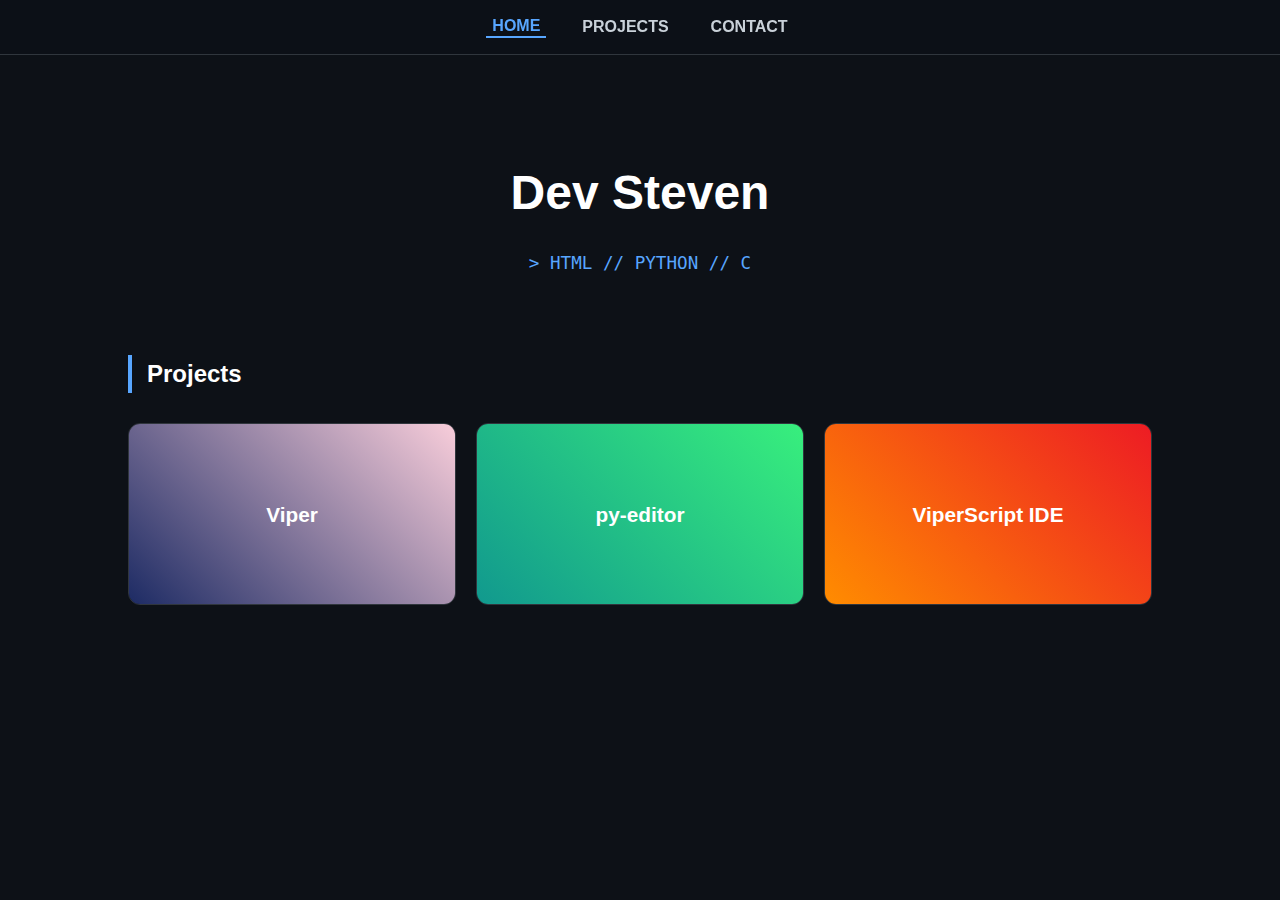
<file: index.html>
<!DOCTYPE html>
<html lang="en">
<head>
    <meta charset="UTF-8">
    <meta name="viewport" content="width=device-width, initial-scale=1.0">
    <title>Dev Steven</title>
    <style>
        :root {
            --bg: #0d1117;
            --card: #161b22;
            --accent: #58a6ff;
            --text: #c9d1d9;
            --border: #30363d;
        }
        * { box-sizing: border-box; }
        body { font-family: 'Segoe UI', sans-serif; background: var(--bg); color: var(--text); margin: 0; line-height: 1.6; }


        nav { 
            position: sticky; top: 0; background: rgba(13, 17, 23, 0.95); 
            backdrop-filter: blur(10px); border-bottom: 1px solid var(--border);
            display: flex; justify-content: center; padding: 1rem; z-index: 1000;
        }
        nav button {
            background: none; border: none; color: var(--text);
            margin: 0 15px; cursor: pointer; font-weight: bold; font-size: 1rem;
            transition: 0.2s;
        }
        nav button.active { color: var(--accent); border-bottom: 2px solid var(--accent); }


        .page { display: none; padding: 60px 10%; animation: fadeIn 0.3s ease; }
        .page.active { display: block; }
        @keyframes fadeIn { from { opacity: 0; transform: translateY(5px); } to { opacity: 1; transform: translateY(0); } }

        .hero { text-align: center; padding: 40px 0; }
        .hero h1 { font-size: 3rem; color: #fff; margin: 0; }
        .hero p { font-family: monospace; color: var(--accent); font-size: 1.1rem; }


        .project-grid { display: grid; grid-template-columns: repeat(auto-fit, minmax(280px, 1fr)); gap: 20px; margin-top: 30px; }
        .project-card { 
            background: var(--card); border: 1px solid var(--border); 
            border-radius: 12px; cursor: pointer; overflow: hidden; transition: 0.3s ease;
        }
        .project-card:hover { border-color: var(--accent); transform: translateY(-3px); }
        

        .cover-box { 
            height: 180px; display: flex; align-items: center; justify-content: center; 
            font-weight: bold; color: #fff; font-size: 1.3rem; text-align: center; padding: 20px;
        }
        

        .details { display: none; padding: 20px; border-top: 1px solid var(--border); background: rgba(0,0,0,0.2); }
        .details h3 { margin-top: 0; color: var(--accent); font-size: 1.1rem; }
        .details p { font-size: 0.9rem; margin-bottom: 0; }


        .contact-card { 
            max-width: 500px; margin: 50px auto; background: var(--card); 
            padding: 40px; border-radius: 15px; text-align: center; 
            border: 1px solid var(--border); border-left: 4px solid var(--accent);
        }
        .email-link { 
            display: block; font-size: 1.8rem; color: var(--accent); 
            text-decoration: none; margin-top: 20px; font-family: monospace;
            word-break: break-all;
        }
        .email-link:hover { text-decoration: underline; }

        h2 { border-left: 4px solid var(--accent); padding-left: 15px; color: #fff; margin-bottom: 30px; }
    </style>
</head>
<body>

<nav>
    <button onclick="showPage('home')" id="homeBtn" class="active">HOME</button>
    <button onclick="showPage('projects')" id="projectsBtn">PROJECTS</button>
    <button onclick="showPage('contact')" id="contactBtn">CONTACT</button>
</nav>


<section id="home" class="page active">
    <div class="hero">
        <h1>Dev Steven</h1>
        <p>> HTML // PYTHON // C</p>
    </div>
    <h2>Projects</h2>
    <div id="featured-grid" class="project-grid"></div>
</section>


<section id="projects" class="page">
    <h2>All Projects</h2>
    <div id="full-grid" class="project-grid"></div>
</section>


<section id="contact" class="page">
    <div class="contact-card">
        <h2>Get In Touch</h2>
        <p>For inquiries or collaborations, reach out via email:</p>
        <a href="mailto:yourname@email.com" class="email-link">stevencorbinjr1@gmail.com</a>
    </div>
</section>

<script>
    // JSON DATA SOURCE
    const projectData = [
        {
            title: "Viper",
            lang: "Python, HTML",
            description: "a programming laungauge for web and app development.",
            featured: true,
            color: "linear-gradient(45deg, #1d2b64, #f8cdda)" 
        },
        {
            title: "py-editor",
            lang: "Python",
            description: "python coded text editor with output for html and python development.",
            featured: true,
            color: "linear-gradient(45deg, #11998e, #38ef7d)"
        },
        {
            title: "ViperScript IDE",
            lang: "HTML",
            description: "IDE for ViperScript (Viper for web like micropython).",
            featured: true,
            color: "linear-gradient(45deg, #ff8c00, #ed1c24)"
        },
        {
            title: "Cube Engine",
            lang: "Python",
            description: "Game Engine in python for python game development.",
            featured: false,
            color: "#21262d"
        }
   
    ];


    function createCard(project) {
        return `
            <div class="project-card" onclick="toggleDetails(this)">
                <div class="cover-box" style="background: ${project.color}">
                    ${project.title}
                </div>
                <div class="details">
                    <h3>${project.title} (${project.lang})</h3>
                    <p>${project.description}</p>
                </div>
            </div>
        `;
    }


    function loadProjects() {
        const featuredContainer = document.getElementById('featured-grid');
        const fullContainer = document.getElementById('full-grid');

        projectData.forEach(p => {
 
            fullContainer.innerHTML += createCard(p);
            

            if (p.featured) {
                featuredContainer.innerHTML += createCard(p);
            }
        });
    }


    function showPage(id) {
        document.querySelectorAll('.page').forEach(p => p.classList.remove('active'));
        document.getElementById(id).classList.add('active');
        
        document.querySelectorAll('nav button').forEach(b => b.classList.remove('active'));
        document.getElementById(id + 'Btn').classList.add('active');
        
        window.scrollTo(0,0);
    }


    function toggleDetails(card) {
        const details = card.querySelector('.details');
        const isVisible = details.style.display === 'block';
        details.style.display = isVisible ? 'none' : 'block';
    }


    loadProjects();
</script>

</body>
</html>
</file>
